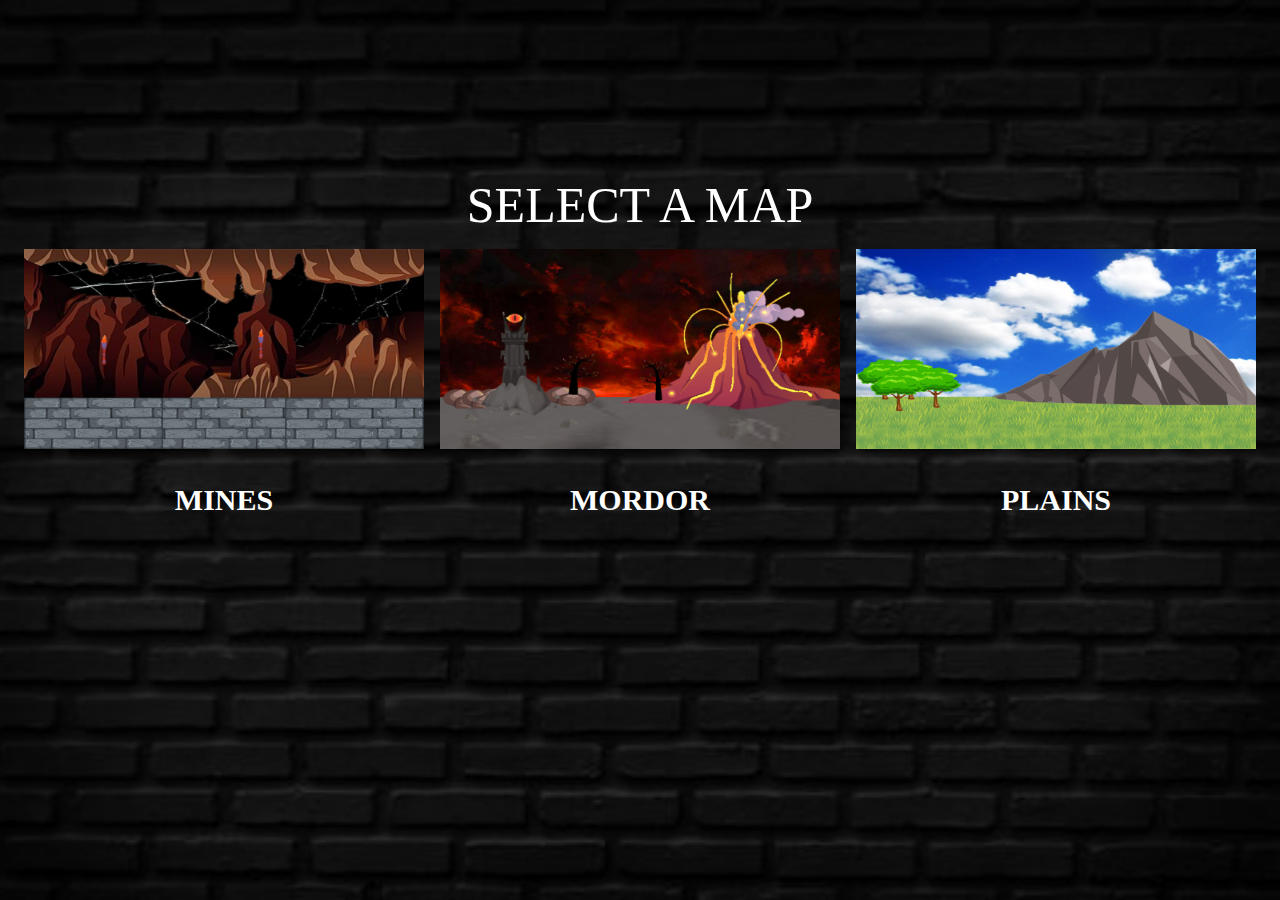
<file: index.html>
<!DOCTYPE html>
<html lang="en">
<head>
    <meta charset="UTF-8">
    <meta http-equiv="X-UA-Compatible" content="IE=edge">
    <meta name="viewport" content="width=device-width, initial-scale=1.0">
    <link rel="stylesheet" href="./res/css/zmena.css">
    <link rel="icon" href="./res/img/icon.png">
    <title>MAP SELECTION</title>
</head>
<body>
    <div class="obal"> 
    <div class="text">SELECT A MAP</div>
    <div class="vyber">
        <div class="img"><a href="mapa1.html"><img src="./res/img/pozadi1.png" width="400" height="200"><h3>MINES</h3></a></div>
        <div class="img"><a href="mapa2.html"><img src="./res/img/pozadi2.png" width="400" height="200"><h3>MORDOR</h3></a></div>
        <div class="img"><a href="mapa3.html"><img src="./res/img/pozadi3.png" width="400" height="200"></a><h3>PLAINS</h3></div>
      </div>
    </div>
</body>
</html>
</file>
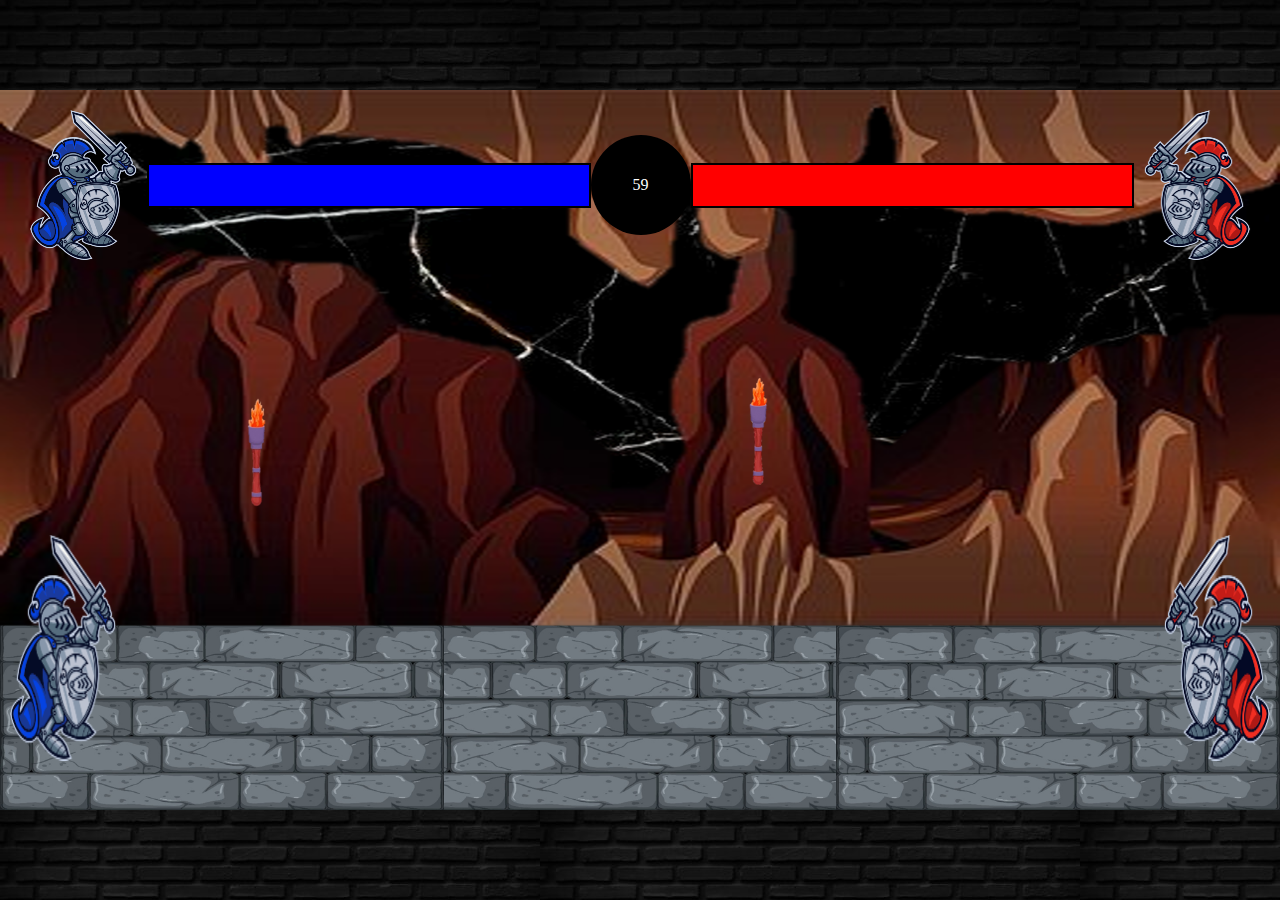
<file: mapa1.html>
<html lang="en">
<head>
    <meta charset="UTF-8">
    <meta http-equiv="X-UA-Compatible" content="IE=edge">
    <meta name="viewport" content="width=device-width, initial-scale=1.0">
    <link rel="stylesheet" href="./res/css/mapy.css">
    <link rel="icon" href="./res/img/icon.png">
    <title>MINES</title>
</head>
<body>
    </body>
    <div class="cele">
        <div class="HP">
            <div><img src="./res/img/modra.png" alt=""></div>
            <!--zivot modreho-->
            <div style="position: relative; height: 45px; width: 100%; display: flex; justify-content: flex-end;">
                <div style="background-color: transparent; height: 45px; width: 100%;"></div>
                <div id="BlueHealth" style="position: absolute; background-color: blue; border: 2px solid black; top: 0; bottom: 0; right: 0; width: 100%;"></div>
            </div>

            <!--cas-->
            <div id="timer" class="casovac">60</div>

            <!--zivot cerveneho-->
            <div style="position: relative; height: 45px; width: 100%;">
                <div style="background-color: transparent; height: 45px; width: 100%;"></div>
                <div id="RedHealth" style="position: absolute; background-color: red; border: 2px solid black; top: 0; bottom: 0; left: 0; right: 0;"></div>
            </div>
            <div><img src="./res/img/cervena.png" alt=""></div>

        </div>
        <div id="text"></div>
    <canvas id="canvas"></canvas>
    </div>
    <script src="./res/js/mapa1.js"></script>
</body>
</html>
</file>
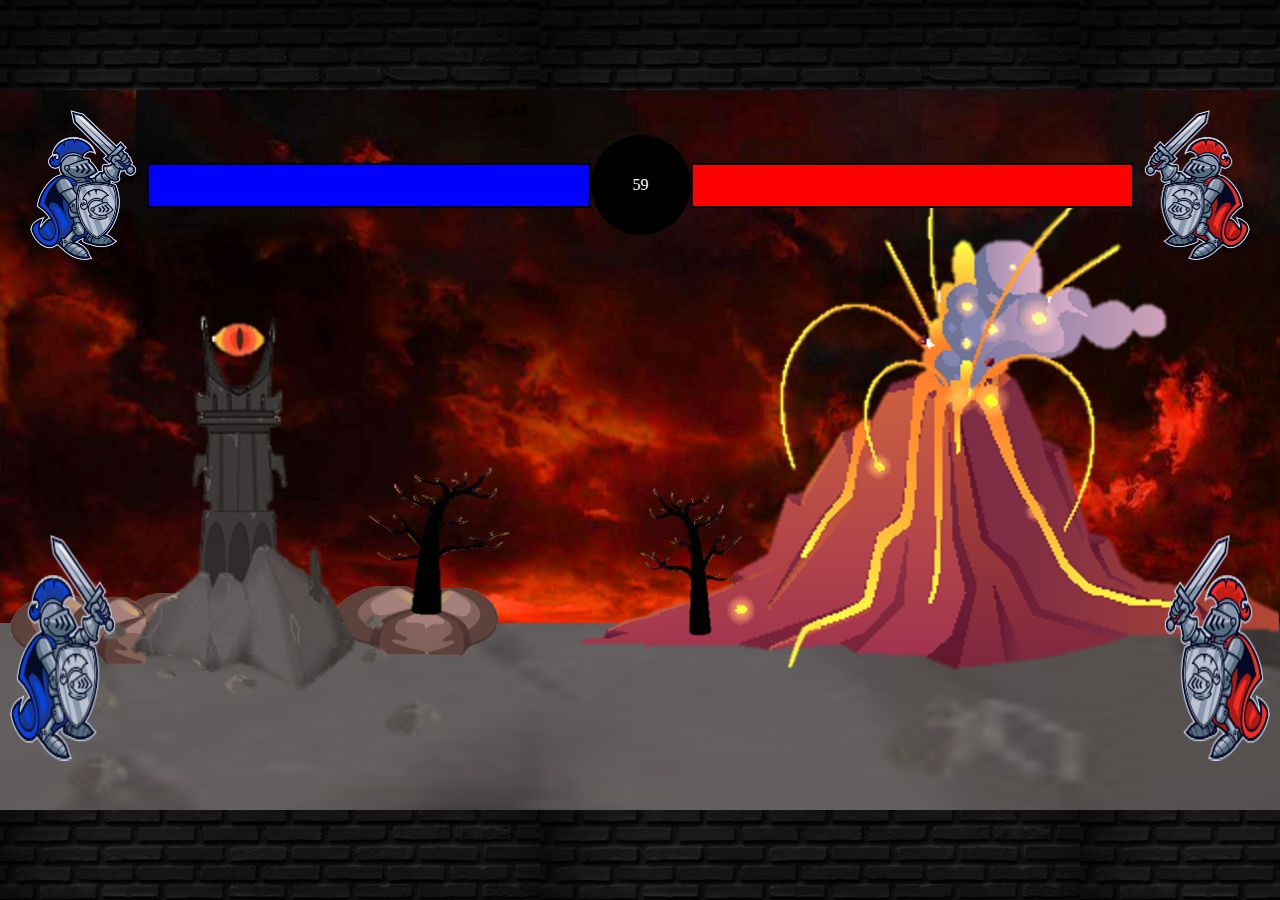
<file: mapa2.html>
<html lang="en">
<head>
    <meta charset="UTF-8">
    <meta http-equiv="X-UA-Compatible" content="IE=edge">
    <meta name="viewport" content="width=device-width, initial-scale=1.0">
    <link rel="stylesheet" href="./res/css/mapy.css">
    <link rel="icon" href="./res/img/icon.png">
    <title>MORDOR</title>
</head>
<body>
    <div class="cele">
        <div class="HP">
            <div><img src="./res/img/modra.png" alt=""></div>
            <!--zivot modreho-->
            <div style="position: relative; height: 45px; width: 100%; display: flex; justify-content: flex-end;">
                <div style="background-color: transparent; height: 45px; width: 100%;"></div>
                <div id="BlueHealth" style="position: absolute; background-color: blue; border: 2px solid black; top: 0; bottom: 0; right: 0; width: 100%;"></div>
            </div>

            <!--cas-->
            <div id="timer" class="casovac">60</div>

            <!--zivot cerveneho-->
            <div style="position: relative; height: 45px; width: 100%;">
                <div style="background-color: transparent; height: 45px; width: 100%;"></div>
                <div id="RedHealth" style="position: absolute; background-color: red; border: 2px solid black; top: 0; bottom: 0; left: 0; right: 0;"></div>
            </div>
            <div><img src="./res/img/cervena.png" alt=""></div>

        </div>
        <div id="text"></div>
    <canvas id="canvas"></canvas>
    </div>
    <script src="./res/js/mapa2.js"></script>
</body>
</html>
</file>
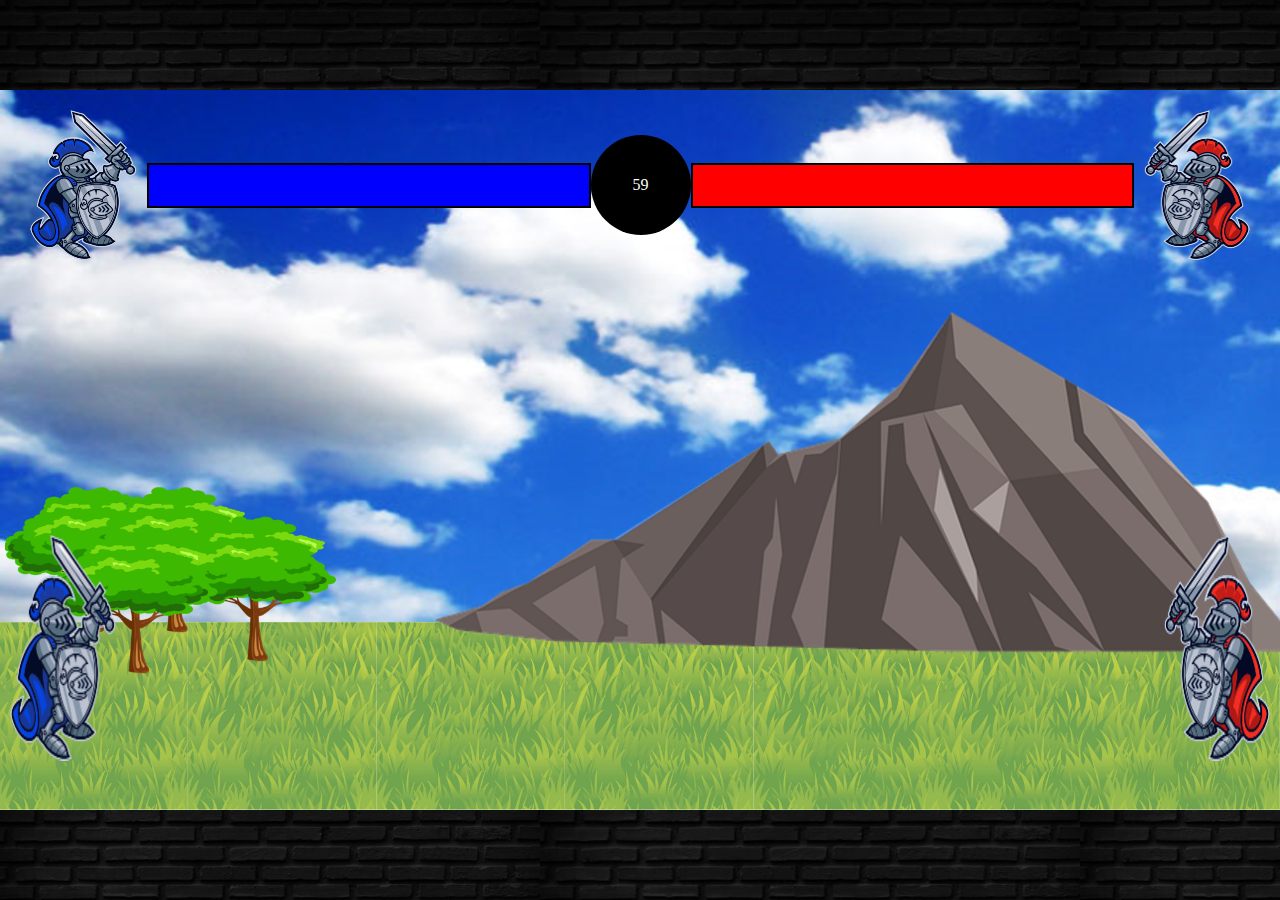
<file: mapa3.html>
<html lang="en">
<head>
    <meta charset="UTF-8">
    <meta http-equiv="X-UA-Compatible" content="IE=edge">
    <meta name="viewport" content="width=device-width, initial-scale=1.0">
    <link rel="stylesheet" href="./res/css/mapy.css">
    <link rel="icon" href="./res/img/icon.png">
    <title>PLAINS</title>
</head>
<body>
    <div class="cele">
        <div class="HP">
            <div><img src="./res/img/modra.png" alt=""></div>
            <!--zivot modreho-->
            <div style="position: relative; height: 45px; width: 100%; display: flex; justify-content: flex-end;">
                <div style="background-color: transparent; height: 45px; width: 100%;"></div>
                <div id="BlueHealth" style="position: absolute; background-color: blue; border: 2px solid black; top: 0; bottom: 0; right: 0; width: 100%;"></div>
            </div>

            <!--cas-->
            <div id="timer" class="casovac">60</div>

            <!--zivot cerveneho-->
            <div style="position: relative; height: 45px; width: 100%;">
                <div style="background-color: transparent; height: 45px; width: 100%;"></div>
                <div id="RedHealth" style="position: absolute; background-color: red; border: 2px solid black; top: 0; bottom: 0; left: 0; right: 0;"></div>
            </div>
            <div><img src="./res/img/cervena.png" alt=""></div>

        </div>
        <div id="text"></div>
    <canvas id="canvas"></canvas>
    </div>
    <script src="./res/js/mapa3.js"></script>
</body>
</html>
</file>
<file: res/css/zmena.css>
body{
    background-image: url('../img/brick.jpg');
    background-repeat: no-repeat;
    background-size: cover;
    background-position: center center;
    background-attachment: fixed;
    user-select: none;
}

.obal{  /*text & mapy*/
    margin-top: 8%;
    width: 100%;
}
a{
    text-decoration: none;
}
.text{
    color: white;
    font-size: 50px;
    width: fit-content;
    height: fit-content;
    padding-top: 75px;
    padding-bottom: 15px;
    margin: 0 auto;
   } 
   h3{
    color:white;
    font-size: 30px;
    top: 45%;
    width:400px;
    text-align: center;
} 
.vyber{ /*mapy*/
    display: flex;
    flex-wrap: nowrap;
    flex-direction: row;
    justify-content: space-evenly;
}
img:hover{
    border: 2px solid orange;
}
</file>
<file: res/css/mapy.css>
*{
    box-sizing: border-box;  
  }
  html, body{
      margin: 0;
      overflow: hidden;
      position: fixed;
      top: 0;
      left: 0;
      right: 0;
      bottom: 0;
      background-image: url('../img/brick.jpg');
      display: flex;
      align-items: center;
      justify-content: center;
      position: relative; 
  }
  .cele{  /*hp bar & canvas*/
   position: relative;
  }
  .HP{  /*hp bar*/
      position: absolute;
      display: flex;
      width: 100%;
      align-items: center;
      padding: 20px;
  }
  .casovac{ /*čas*/
    background-color: black;
      width: 100px;
      height: 100px;
      border-radius: 50%;
      flex-shrink: 0;
      display: flex;
      align-items: center;
      justify-content: center;
      color: white;
  }
  #text{
    color: white;
    font-size: 40;
    position: absolute;
    display: flex;
    align-items: center;
    justify-content: center;
    right: 0;
    left: 0;
    top: 0;
    bottom: 0;
  }
  canvas {
    object-fit: contain;
    max-width: 100%;
    max-height: 100%;
  }
</file>
